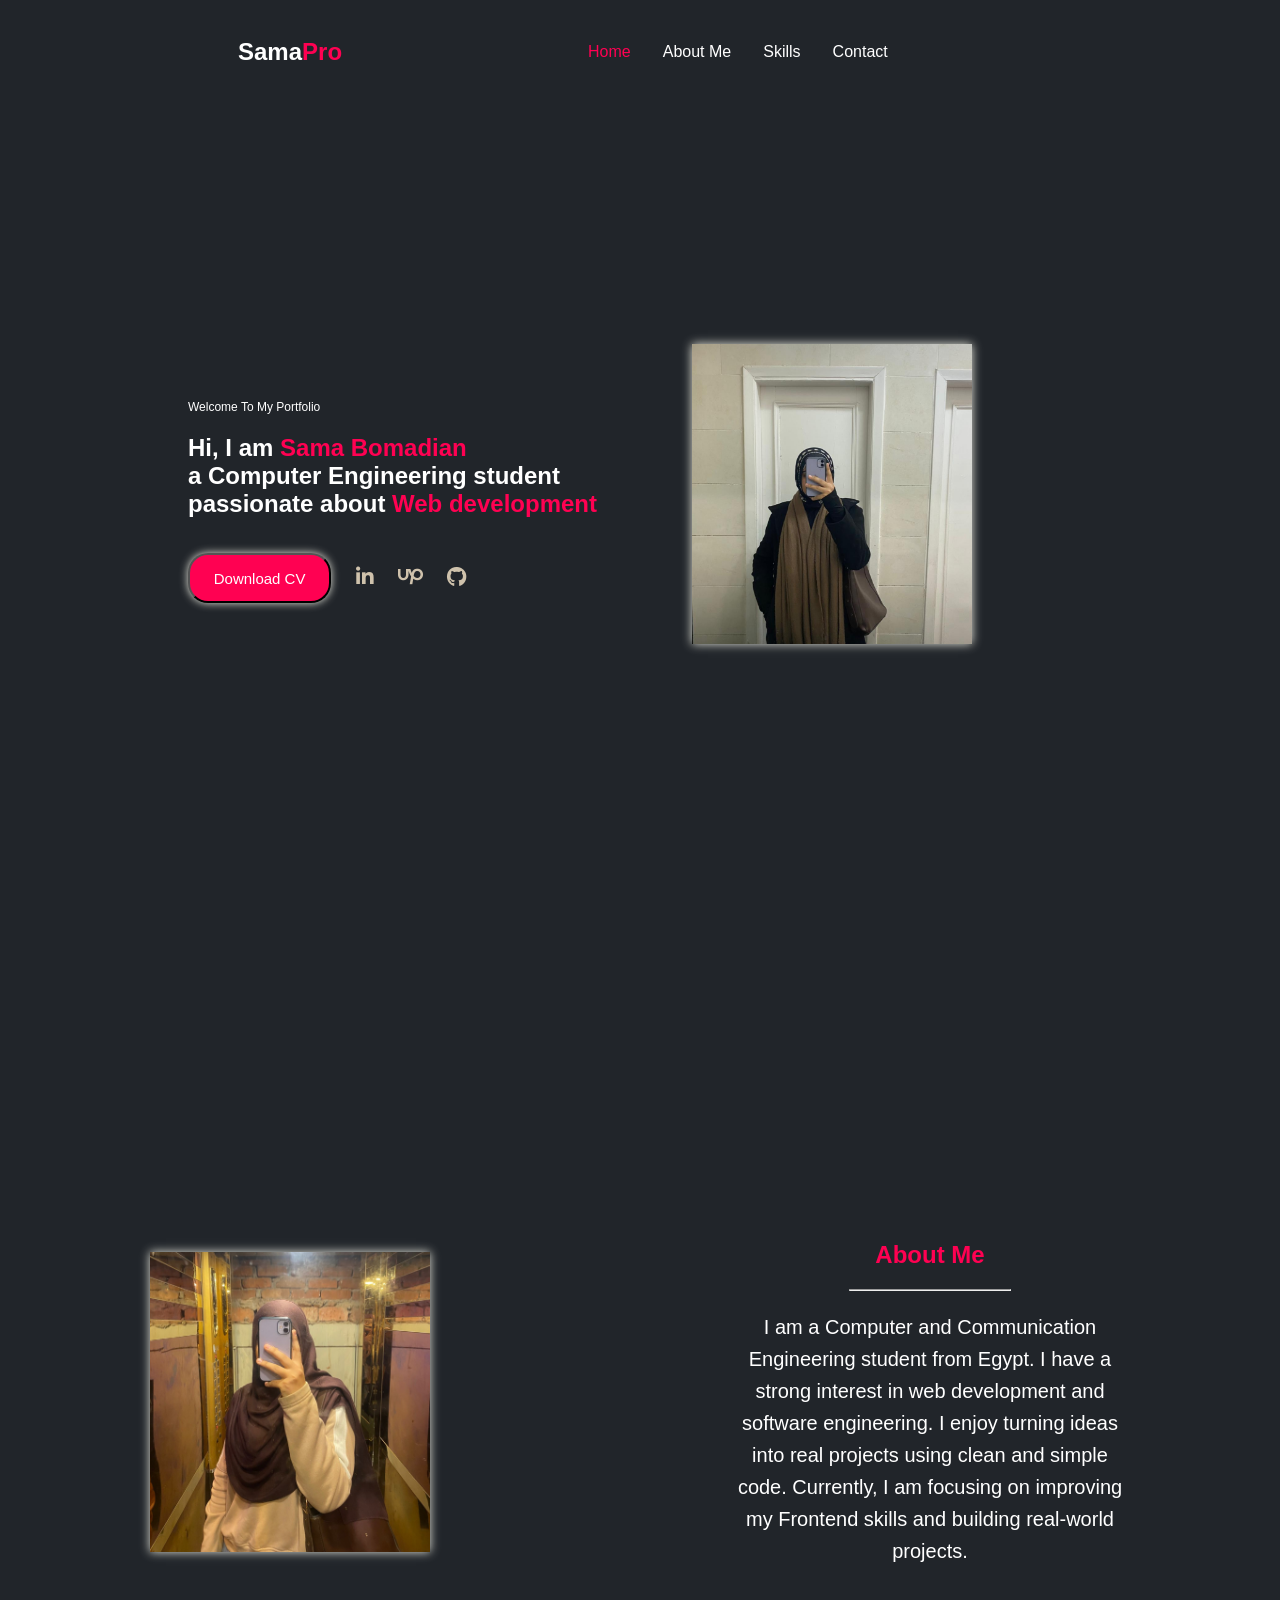
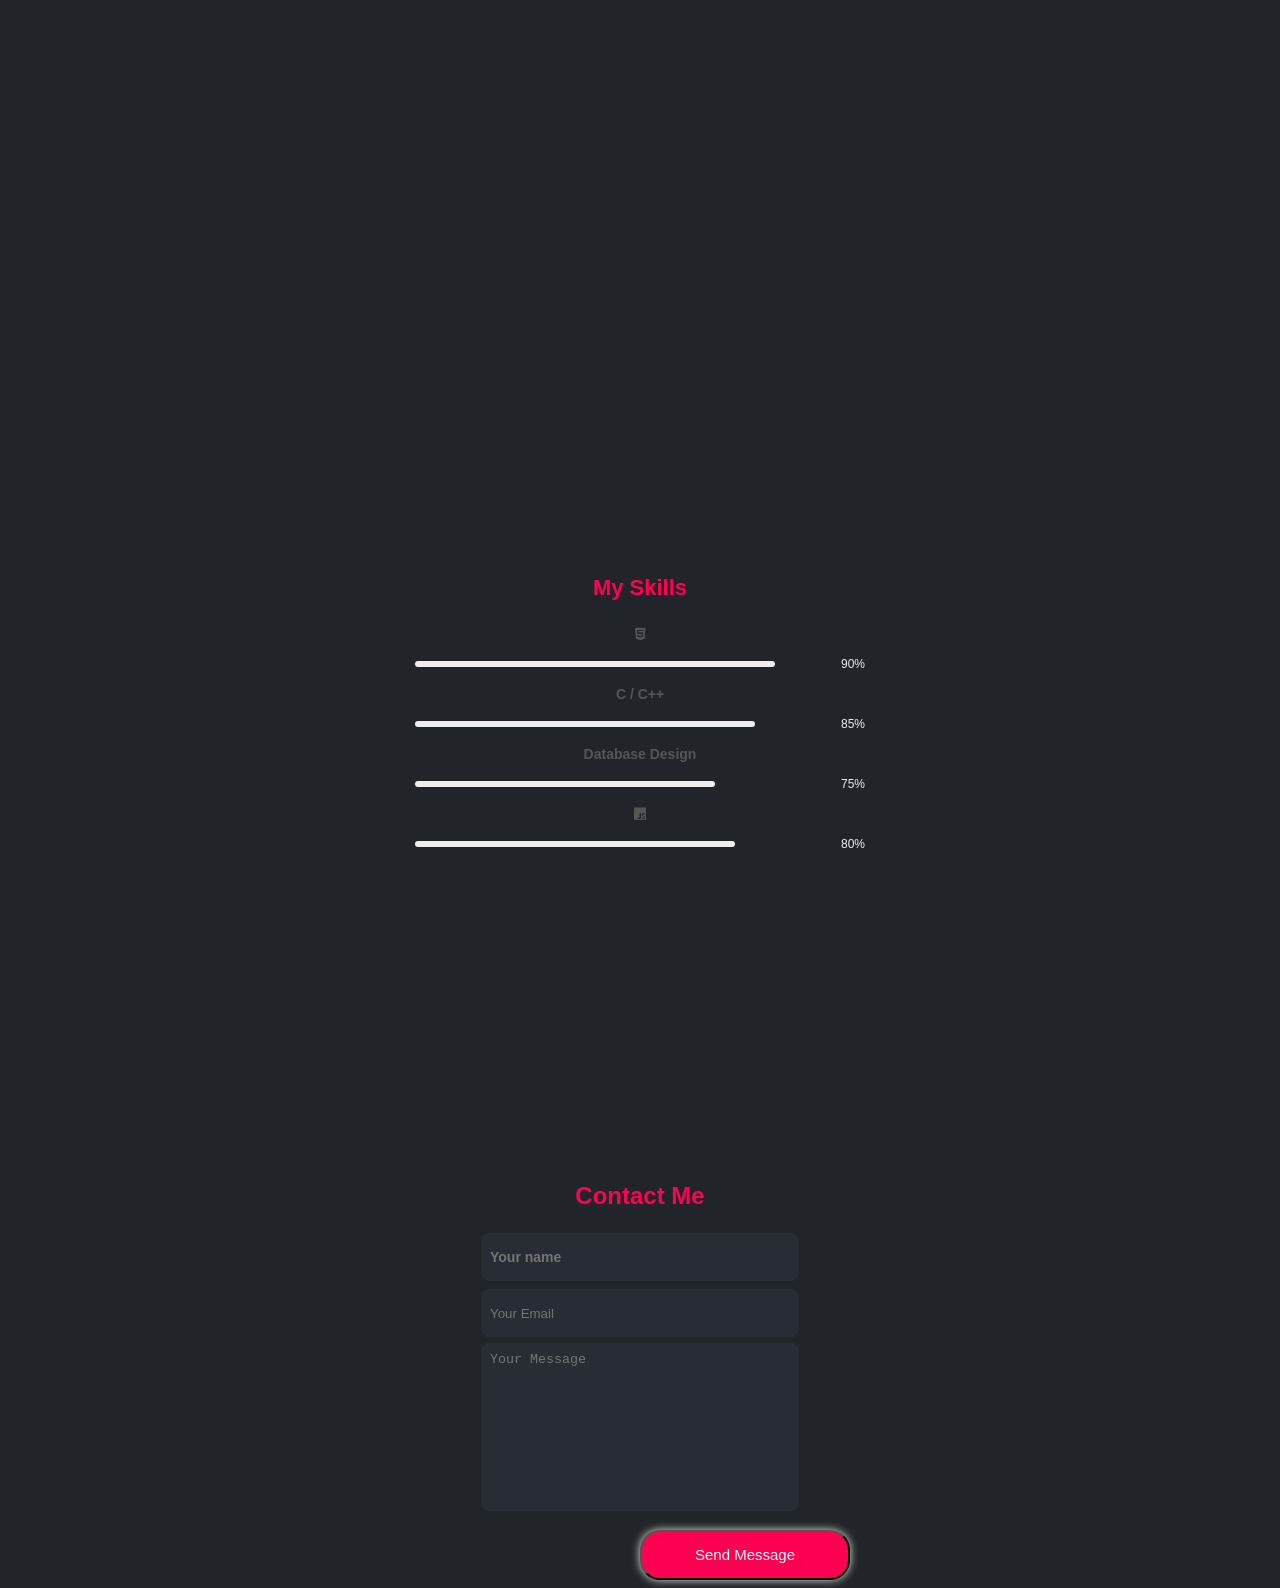
<file: index.html>
<!DOCTYPE html>
<html lang="en">
<head>
    <meta charset="UTF-8">
    <meta name="viewport" content="width=device-width, initial-scale=1.0">
    <title>Portfolio</title>
    <link rel="stylesheet" href="style.css">
    <link rel="stylesheet" href="https://cdnjs.cloudflare.com/ajax/libs/font-awesome/6.5.0/css/all.min.css">
</head>
<body>
    
    <nav>
        <ul>           
            <li class="logo">
                <h2>Sama<span class="pro">Pro</span></h2>
            </li>
            <li ><a href="#home" class="home">Home</a></li>
            <li><a href="#About">About Me</a></li>
            <li><a href="#skills">Skills</a></li>
            <li><a href="#contact">Contact</a></li>
        </ul>
    </nav>  
    
    <section id="home">
        <div >
            <P>Welcome To My Portfolio</P>
            <h1>Hi, I am <span>Sama Bomadian</span><br>
            a Computer Engineering student 
            <br>passionate about<span> Web development</span>
        </h1>
        <div>
            <a href="my_cv.html" target="_blank""><button class="btn">Download CV</button></a>
            <a href="http://www.linkedin.com/in/sama-bomadian" target="_blank"> <i class="fa-brands fa-linkedin-in"></i></a>
            <a href="https://www.upwork.com/freelancers/~01ce75ab930c384d72" target="_blank"><i class="fa-brands fa-upwork"></i></a>
            <a href="https://github.com/SamaBomadian" target="_blank"><i class="fa-brands fa-github"></i></a>
            
            

        </div>
        </div>
        <div class="img">
            <img src="images\WhatsApp Image 2026-03-28 at 7.13.06 AM.jpeg">
        </div>

    </section>
    <section id="About">
        <div class="img">
            <img src="images\WhatsApp Image 2026-04-18 at 11.16.37 PM.jpeg">
        </div>
        <div>
        <h2 class="me">About Me</h2>
        <hr>
        <p class="about">
            I am a Computer and Communication Engineering student from Egypt.
            I have a strong interest in web development and software engineering.
            I enjoy turning ideas into real projects using clean and simple code.
            Currently, I am focusing on improving my Frontend skills and building real-world projects.
        </p>
        </div>
    </section>
    <section id="skills">
        <div class="skills-card">
  <h2 class="title" >My Skills</h2>

  <div class="skill-box">
    <span class="name"><i class="fa-brands fa-html5"></i></span>
    <div class="bar">
      <div class="fill"></div>
    </div>
    <span class="percent">90%</span>
  </div>

  <div class="skill-box">
    <span class="name">C / C++</span>
    <div class="bar">
      <div class="fill1"></div>
    </div>
    <span class="percent">85%</span>
  </div>

  <div class="skill-box">
    <span class="name">Database Design</span>
    <div class="bar">
      <div class="fill2"></div>
    </div>
    <span class="percent">75%</span>
  </div>

  <div class="skill-box">
    <span class="name"><i class="fa-brands fa-js"></i></span>
    <div class="bar">
      <div class="fill3"></div>
    </div>
    <span class="percent">80%</span>
  </div>
</div>
       

    </section>
        


    <section id="contact">
        <h2 class="me">Contact Me</h2>
        <form>
          
            <input type="text" class="name" id="name" name="name" placeholder="Your name" >
             <input type="email" placeholder="Your Email" required>
             <textarea placeholder="Your Message" required></textarea>
             <button  class="button" type="submit">Send Message</button>
        </form>
        

    </section>

</body>
</html>
</file>
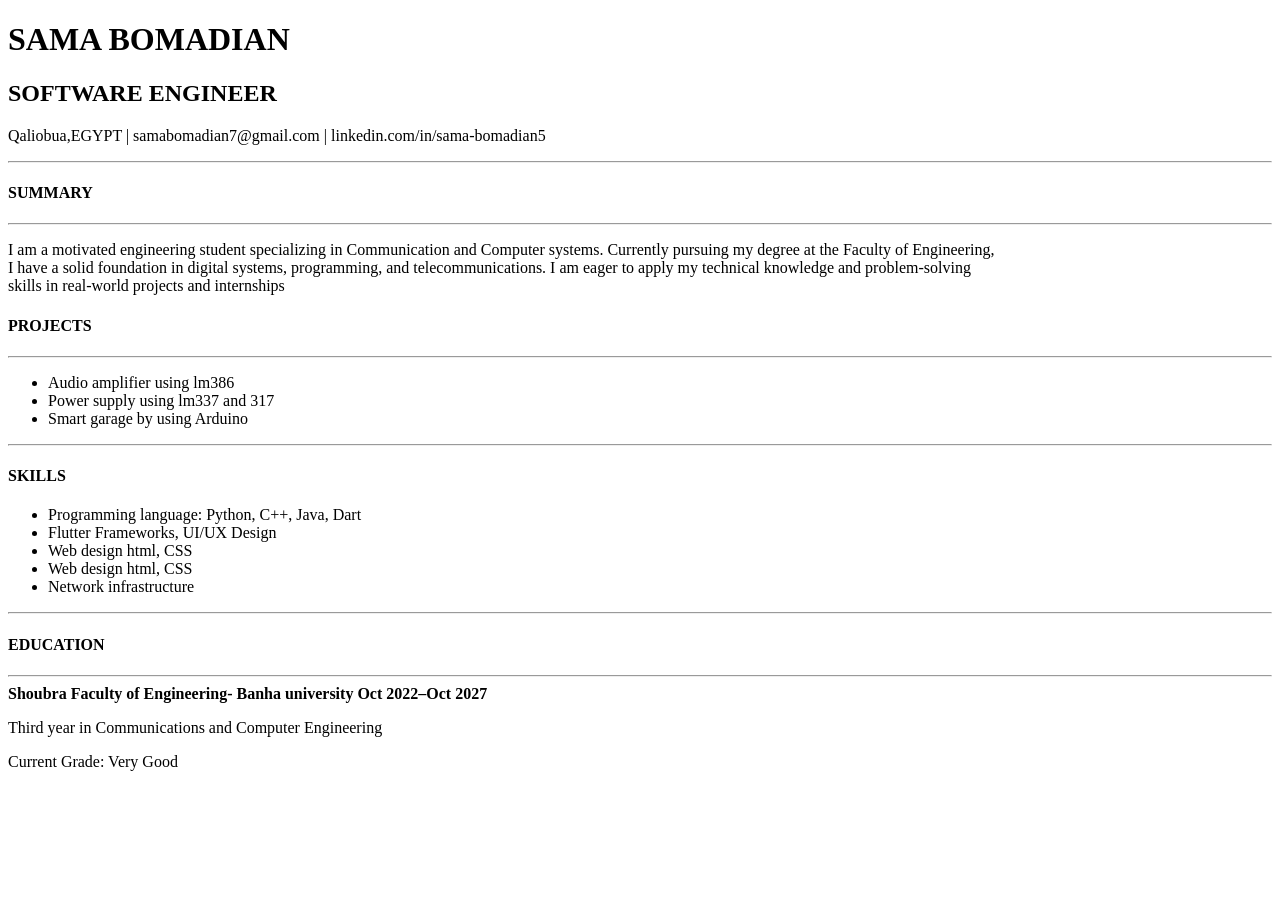
<file: my_cv.html>
<!DOCTYPE html>
<html lang="en">
<head>
    <meta charset="UTF-8">
    <meta name="viewport" content="width=device-width, initial-scale=1.0">
    <title>My CV</title>
</head>
<body>
    <h1>SAMA BOMADIAN</h1>
    <h2>SOFTWARE ENGINEER</h2>
    <p> Qaliobua,EGYPT | samabomadian7@gmail.com | linkedin.com/in/sama-bomadian5 </p>
    <hr>
    <h4>SUMMARY</h4>
    <hr>
    <p>
        I am a motivated engineering student specializing in Communication and Computer systems. 
        Currently pursuing my degree at the Faculty of Engineering, <br>I have a solid foundation in digital 
        systems, programming, and telecommunications. I am eager to apply my technical knowledge 
        and problem-solving <br>skills in real-world projects and internships
    </p>
    <h4>PROJECTS</h4>
    <hr>
    <div>
        <ul>
            <li>Audio amplifier using lm386</li>
            <li>Power supply using lm337 and 317</li>
            <li>Smart garage by using Arduino</li>
        </ul>
    </div>
    <hr>
    <h4>SKILLS</h4>
    <div>
        <ul>
            <li>Programming language: Python, C++, Java, Dart </li>
            <li>Flutter Frameworks, UI/UX Design</li>
            <li>Web design html, CSS</li>
            <li>Web design html, CSS</li>
            <li>Network infrastructure</li>
        </ul>
    </div>
    <hr>
    <h4>EDUCATION</h4>
    <hr>
    <b>Shoubra Faculty of Engineering- Banha university   Oct 2022–Oct 2027 </b>
    <p>Third year in Communications and Computer Engineering </p>
    <p>Current Grade: Very Good </p>




</body>
</html>
</file>
<file: style.css>
body {
font-family:'Franklin Gothic Medium', 'Arial Narrow', Arial, sans-serif;
background-color: #21252A;


}
html {
    scroll-behavior: smooth;
}
.logo i {
    font-size: 20px;
    display: inline-flex;
      color: white;
}
.logo {

    color: white;
    padding: 10px 230px;
}

ul {
    list-style-type: none;
    background-color: #21252A;
    margin: 0;
    padding: 0;
    display: flex;
    align-items: center;

}
ul li a {
     display: block;
    padding: 24px 16px;
    text-align: center;
    text-decoration: none;
    color: white;
    align-items: center;
     transition: 0.3s;

}
span , .home , .me{

     color: #FF0152;
}
 
ul li a:hover {
     color: #FF0152;
     background-color: #111111;
}

#home ,#About , #skills {
    height: 100vh;
    margin-left: 180px;
    margin-top: -50px;
    color: white;
    display: flex;
    justify-content: space-between;
    align-items: center;

   
     
}

.btn  , .button{
margin-top: 15px;
width: 35%;
height: 50px;
border-radius: 20px;
color: white;
background-color: #FF0152;
font-size: 15px;
 box-shadow: 0em 0 0.6em rgb(231, 231, 220);
 cursor: pointer;

}
.btn:hover,.button:hover {
    box-shadow: 0 10px 20px rgba(0,0,0,0.3);
}

 div a i {

margin-top:21px;
margin-left: 20px;
font-size: 20px;
color: #CFC2AC;
cursor: pointer;

}
i:hover {
     box-shadow: 0em 0 0.6em rgb(231, 231, 220);
}

p {
      font-size: 12px;
}
img {
     position: sticky;
    margin-right: 300px;
    width: 280px;
    height: 300px;
    object-fit: cover;
    box-shadow: 0em 0 0.6em rgb(231, 231, 220);
    transition: 0.3s;
   

}
 img:hover {
    transform: scale(1.05);
    box-shadow: 0 10px 20px rgba(0,0,0,0.3);

 }

.about {
   max-width: 400px;
    font-size: 20px;
    line-height: 1.6;
    color: white;
    

}
 hr{
 width: 40%;
 }

 #About , #skills  {
    justify-content: center;
    text-align: center;
    margin: inherit;
    text-align: center;

    
}
#skills {
    color: #FF0152;
   
}

.me {
    text-align: center;
}

form {
    height: 350px;
    max-width: 600px;
    margin: auto;
    display: flex;
    flex-direction: column;
   
    border-radius: 10px;
}

input, textarea {
    width: 50%;
    height: 30px;
    margin: auto;
   background-color: #282C34;
    padding: 9px;
    border: 5px #282C34;
    border-radius: 8px;
    outline: none;
    align-items: center;
    color: aliceblue;
}
textarea {
    height: 150px;
    resize: none;
}
.button {
    margin-left: 50%;
}


.skills-card {
  width: 100%;
  max-width: 450px;
  padding: 30px;
}

.title {
  margin-bottom: 25px;
  color: #FF0152;
  font-size: 22px;
}

.skill-box {
  display: grid;
  grid-template-columns: 1fr 40px; 
  gap: 10px;
  margin-bottom: 15px;
  align-items: center;
}

.name {
  grid-column: 1 / -1; 
  font-size: 14px;
  font-weight: bold;
  color: #555;
  margin-bottom: 5px;
  display: block;
}


.bar {
  height: 6px;
  border-radius: 3px;
  position: relative;
  
}


.fill, .fill1 , .fill2 , .fill3 {
  height: 100%;
  width: 90%;
  background: #eee; 
  border-radius: 3px;
}
.fill1 {
width: 85%;
}
.fill2 {
width: 75%;
}
.fill3 {
width: 80%;
}


.percent {
  font-size: 12px;
  color: #eee;
  text-align: right;
}
</file>
